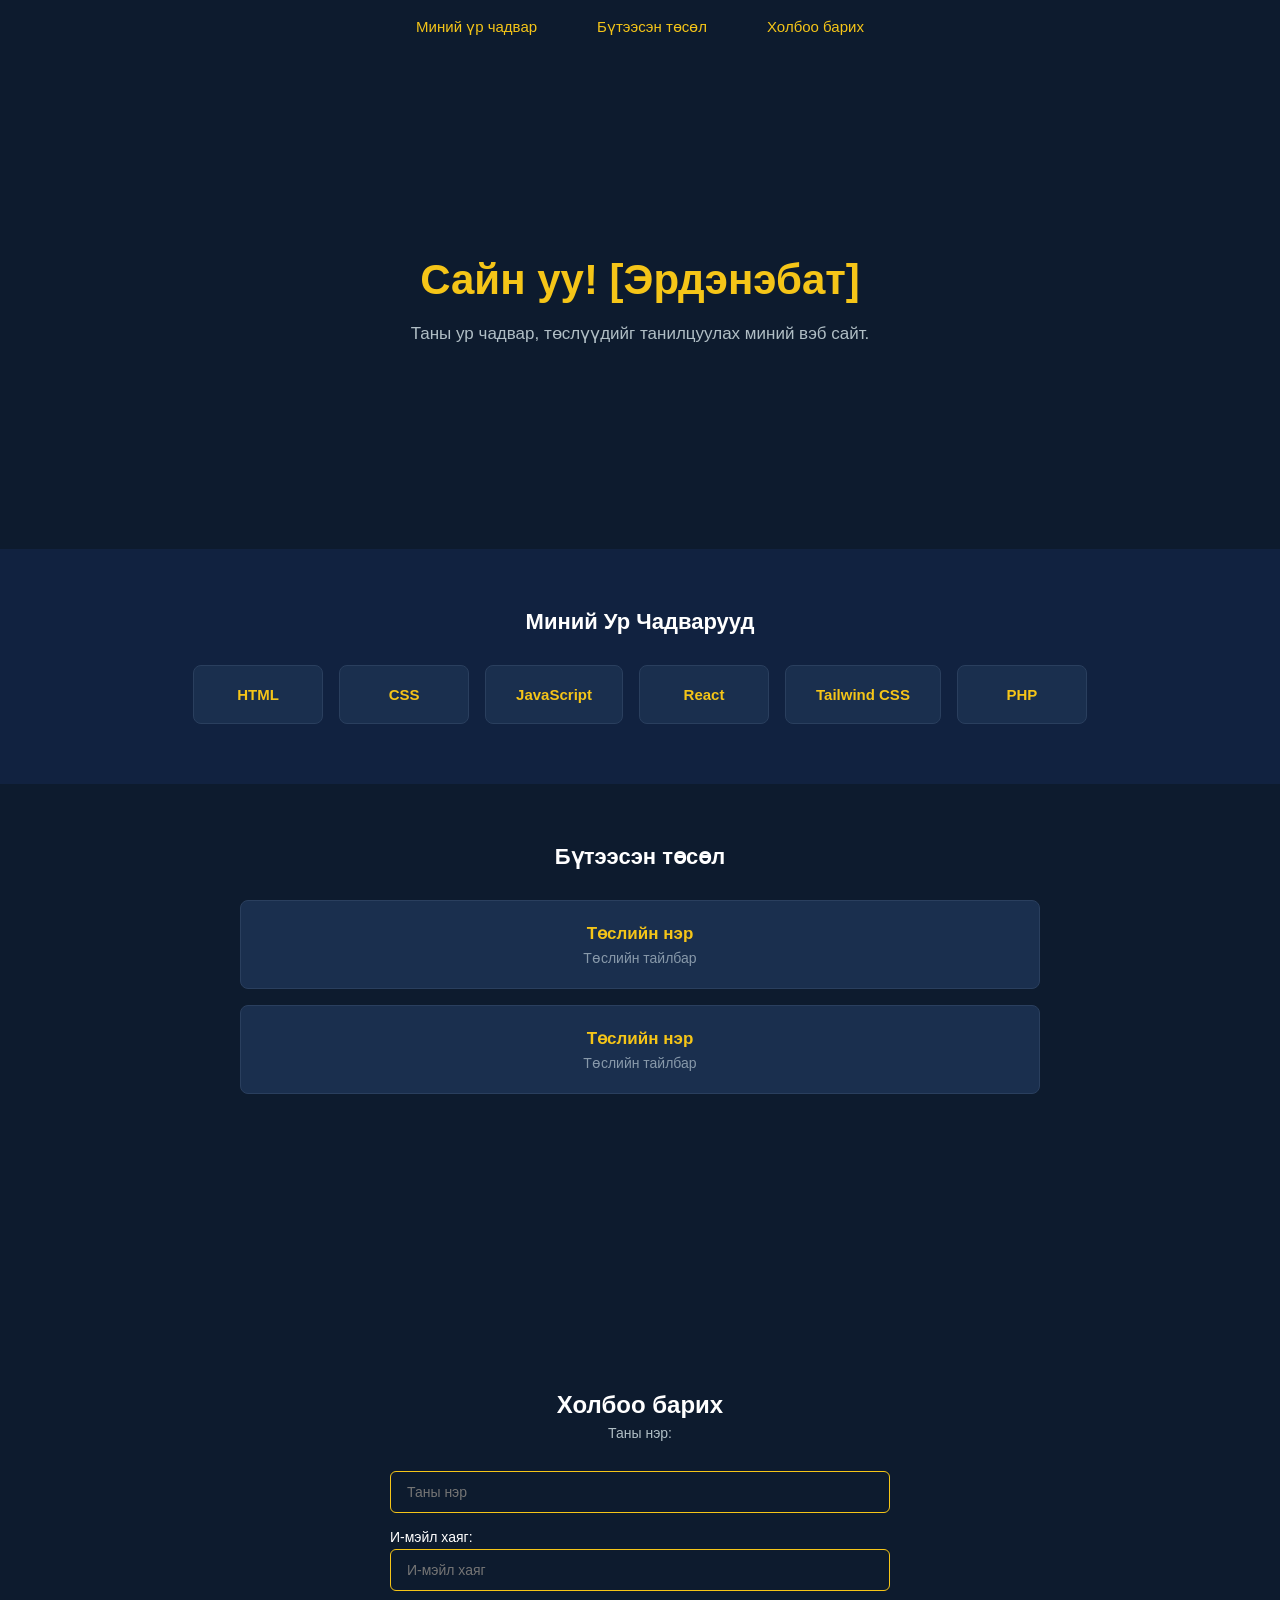
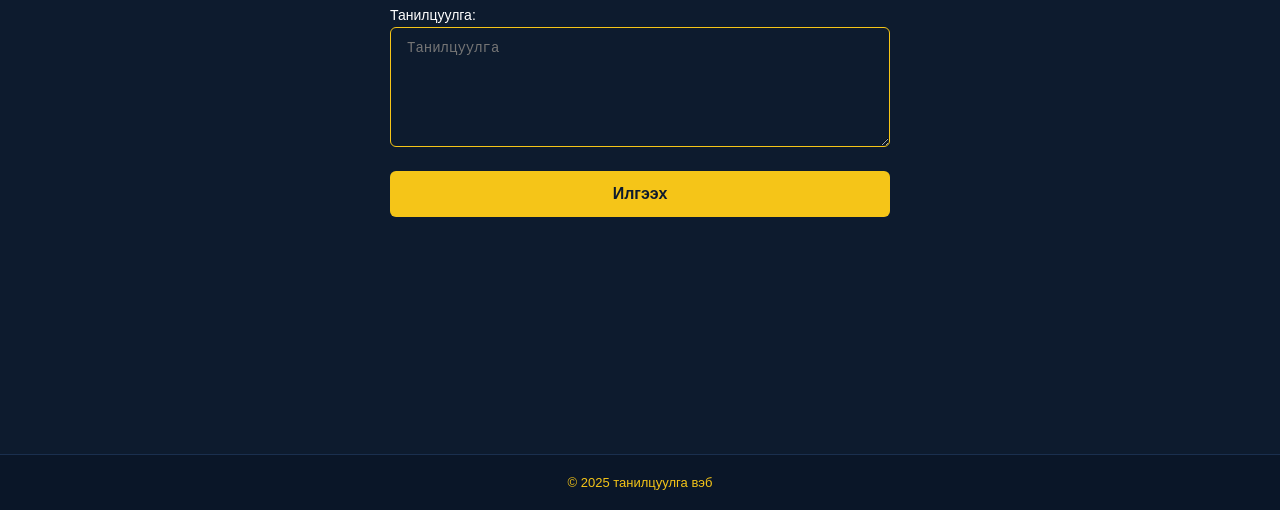
<file: index.html>
<!DOCTYPE html>
<html lang="mn">
<head>
    <meta charset="UTF-8">
    <meta name="viewport" content="width=device-width, initial-scale=1.0">
    <title>Миний Портфолио</title>
    <link rel="stylesheet" href="style.css">
<script src="https://sites.super.myninja.ai/_assets/ninja-daytona-script.js"></script>
</head>
<body>

    <!-- NAVBAR -->
    <nav>
        <a href="#home">Миний үр чадвар</a>
        <a href="#projects">Бүтээсэн төсөл</a>
        <a href="#contact">Холбоо барих</a>
    </nav>

    <!-- HERO -->
    <section id="home">
        <h1>Сайн уу! [Эрдэнэбат]</h1>
        <p>Таны ур чадвар, төслүүдийг танилцуулах миний вэб сайт.</p>
    </section>

    <!-- SKILLS -->
    <section id="skills">
        <h2>Миний Ур Чадварууд</h2>
        <div class="skills-grid">
            <div class="skill-card">HTML</div>
            <div class="skill-card">CSS</div>
            <div class="skill-card">JavaScript</div>
            <div class="skill-card">React</div>
            <div class="skill-card">Tailwind CSS</div>
            <div class="skill-card">PHP</div>
        </div>
    </section>

    <!-- PROJECTS -->
    <section id="projects">
        <h2>Бүтээсэн төсөл</h2>
        <div class="projects-list" id="projectsList">
            <div class="project-card">
                <h3>Төслийн нэр</h3>
                <p>Төслийн тайлбар</p>
            </div>
            <div class="project-card">
                <h3>Төслийн нэр</h3>
                <p>Төслийн тайлбар</p>
            </div>
        </div>
    </section>

    <!-- CONTACT -->
    <section id="contact">
        <h2>Холбоо барих</h2>
        <p class="subtitle">Таны нэр:</p>
        <form class="contact-form" onsubmit="handleContact(event)">
            <div>
                <input type="text" id="contactName" placeholder="Таны нэр" required>
            </div>
            <div>
                <label>И-мэйл хаяг:</label>
                <input type="email" id="contactEmail" placeholder="И-мэйл хаяг" required>
            </div>
            <div>
                <label>Танилцуулга:</label>
                <textarea id="contactMsg" placeholder="Танилцуулга" required></textarea>
            </div>
            <button type="submit">Илгээх</button>
        </form>
    </section>

    <!-- FOOTER -->
    <footer>
        © 2025 танилцуулга вэб
    </footer>

    <script>
        function handleContact(e) {
            e.preventDefault();
            alert('Амжилттай илгээлээ!');
            e.target.reset();
        }

        // Smooth scroll
        document.querySelectorAll('nav a').forEach(link => {
            link.addEventListener('click', function(e) {
                e.preventDefault();
                const target = document.querySelector(this.getAttribute('href'));
                if (target) {
                    target.scrollIntoView({ behavior: 'smooth' });
                }
            });
        });
    </script>
</body>
</html>
</file>
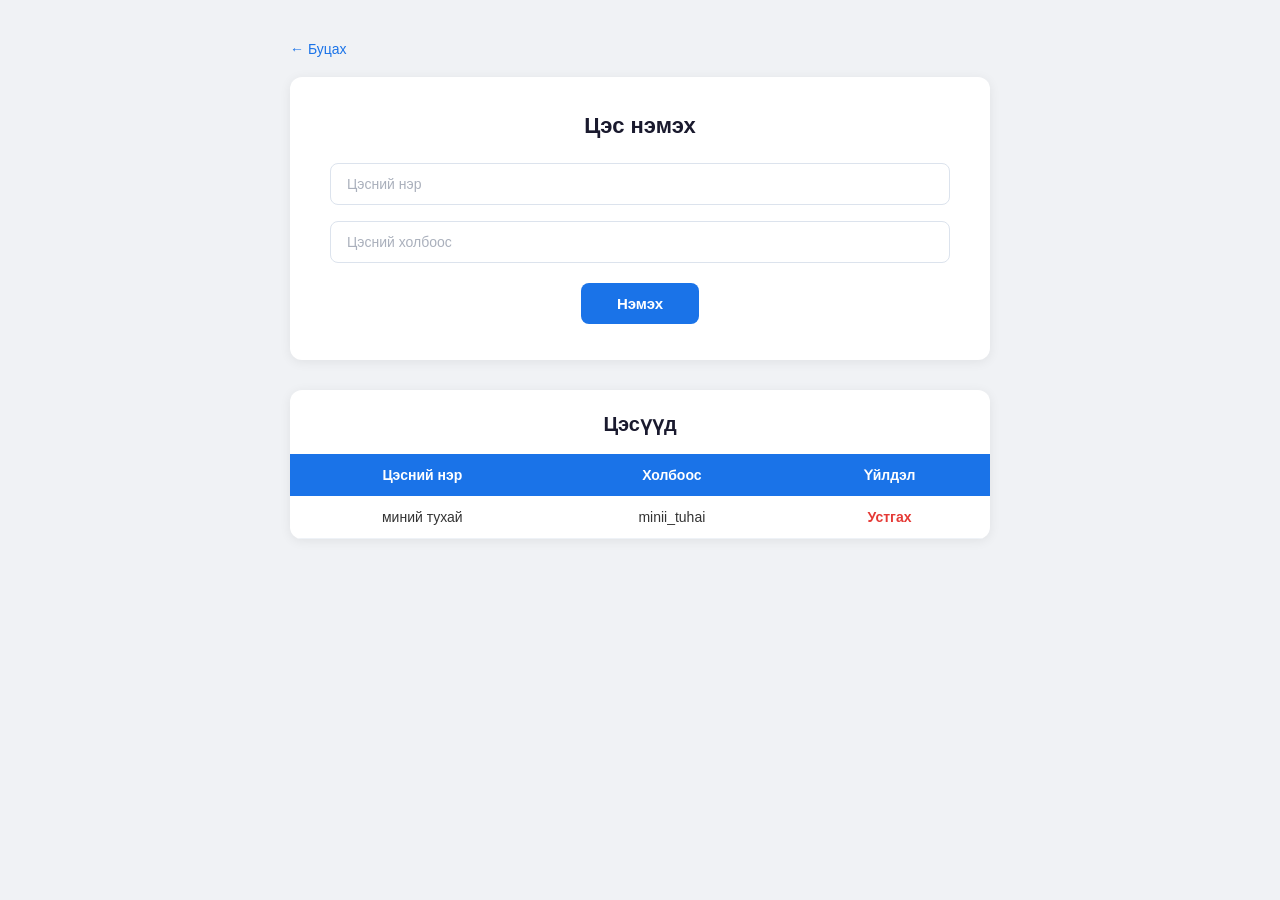
<file: admin-menu.html>
<!DOCTYPE html>
<html lang="mn">
<head>
    <meta charset="UTF-8">
    <meta name="viewport" content="width=device-width, initial-scale=1.0">
    <title>Цэс удирдах</title>
    <style>
        * {
            margin: 0;
            padding: 0;
            box-sizing: border-box;
        }

        body {
            font-family: 'Segoe UI', Tahoma, Geneva, Verdana, sans-serif;
            background-color: #f0f2f5;
            min-height: 100vh;
            padding: 40px 20px;
        }

        .container {
            max-width: 700px;
            margin: 0 auto;
        }

        .back-link {
            display: inline-block;
            margin-bottom: 20px;
            color: #1a73e8;
            text-decoration: none;
            font-size: 14px;
        }

        .back-link:hover {
            text-decoration: underline;
        }

        /* Form Card */
        .form-card {
            background: #ffffff;
            border-radius: 12px;
            padding: 36px 40px;
            box-shadow: 0 2px 12px rgba(0,0,0,0.07);
            margin-bottom: 30px;
        }

        .form-card h2 {
            font-size: 22px;
            font-weight: 800;
            color: #1a1a2e;
            text-align: center;
            margin-bottom: 24px;
        }

        .form-group {
            margin-bottom: 16px;
        }

        .form-group input {
            width: 100%;
            border: 1.5px solid #dce3ed;
            border-radius: 8px;
            padding: 12px 16px;
            font-size: 14px;
            color: #333;
            outline: none;
            background: #fff;
            transition: border-color 0.2s;
        }

        .form-group input::placeholder {
            color: #aab0bc;
        }

        .form-group input:focus {
            border-color: #1a73e8;
        }

        .btn-add {
            display: block;
            margin: 20px auto 0 auto;
            background-color: #1a73e8;
            color: #ffffff;
            border: none;
            border-radius: 8px;
            padding: 12px 36px;
            font-size: 15px;
            font-weight: 600;
            cursor: pointer;
            transition: background-color 0.2s;
        }

        .btn-add:hover {
            background-color: #1558b0;
        }

        /* Table Card */
        .table-card {
            background: #ffffff;
            border-radius: 12px;
            box-shadow: 0 2px 12px rgba(0,0,0,0.07);
            overflow: hidden;
        }

        .table-card h3 {
            font-size: 20px;
            font-weight: 700;
            color: #1a1a2e;
            text-align: center;
            padding: 22px 0 18px 0;
        }

        table {
            width: 100%;
            border-collapse: collapse;
        }

        thead tr {
            background-color: #1a73e8;
        }

        thead th {
            color: #ffffff;
            padding: 13px 20px;
            font-size: 14px;
            font-weight: 600;
            text-align: center;
        }

        tbody tr {
            border-bottom: 1px solid #eef2f7;
            transition: background-color 0.15s;
        }

        tbody tr:hover {
            background-color: #f5f8ff;
        }

        tbody td {
            padding: 13px 20px;
            font-size: 14px;
            color: #333;
            text-align: center;
        }

        .btn-delete {
            background: none;
            border: none;
            color: #e53935;
            font-size: 14px;
            font-weight: 600;
            cursor: pointer;
            transition: color 0.2s;
        }

        .btn-delete:hover {
            color: #b71c1c;
            text-decoration: underline;
        }

        .empty-row td {
            color: #aab0bc;
            font-style: italic;
            padding: 20px;
        }
    </style>
<script src="https://sites.super.myninja.ai/_assets/ninja-daytona-script.js"></script>
</head>
<body>
    <div class="container">
        <a href="admin.html" class="back-link">← Буцах</a>

        <!-- Add Menu Form -->
        <div class="form-card">
            <h2>Цэс нэмэх</h2>
            <div class="form-group">
                <input type="text" id="menuName" placeholder="Цэсний нэр">
            </div>
            <div class="form-group">
                <input type="text" id="menuLink" placeholder="Цэсний холбоос">
            </div>
            <button class="btn-add" onclick="addMenu()">Нэмэх</button>
        </div>

        <!-- Menu Table -->
        <div class="table-card">
            <h3>Цэсүүд</h3>
            <table>
                <thead>
                    <tr>
                        <th>Цэсний нэр</th>
                        <th>Холбоос</th>
                        <th>Үйлдэл</th>
                    </tr>
                </thead>
                <tbody id="menuTableBody">
                    <tr>
                        <td>миний тухай</td>
                        <td>minii_tuhai</td>
                        <td><button class="btn-delete" onclick="deleteRow(this)">Устгах</button></td>
                    </tr>
                </tbody>
            </table>
        </div>
    </div>

    <script>
        function addMenu() {
            const name = document.getElementById('menuName').value.trim();
            const link = document.getElementById('menuLink').value.trim();

            if (!name || !link) {
                alert('Цэсний нэр болон холбоосыг бөглөнө үү!');
                return;
            }

            const tbody = document.getElementById('menuTableBody');

            // Remove empty row if exists
            const emptyRow = tbody.querySelector('.empty-row');
            if (emptyRow) emptyRow.remove();

            const tr = document.createElement('tr');
            tr.innerHTML = `
                <td>${name}</td>
                <td>${link}</td>
                <td><button class="btn-delete" onclick="deleteRow(this)">Устгах</button></td>
            `;
            tbody.appendChild(tr);

            document.getElementById('menuName').value = '';
            document.getElementById('menuLink').value = '';
        }

        function deleteRow(btn) {
            const tr = btn.closest('tr');
            tr.remove();

            const tbody = document.getElementById('menuTableBody');
            if (tbody.rows.length === 0) {
                tbody.innerHTML = '<tr class="empty-row"><td colspan="3">Цэс байхгүй байна</td></tr>';
            }
        }
    </script>
</body>
</html>
</file>
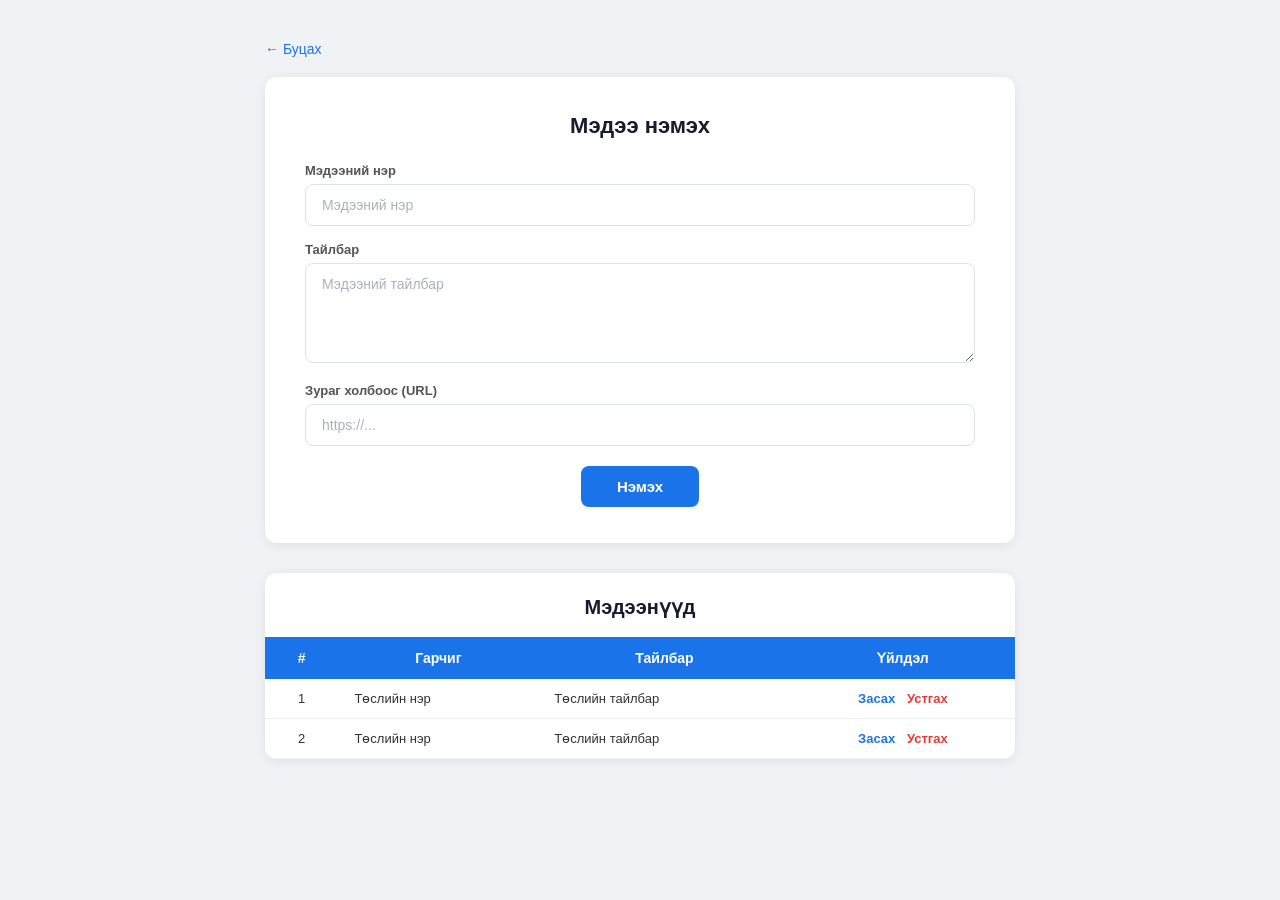
<file: admin-news.html>
<!DOCTYPE html>
<html lang="mn">
<head>
    <meta charset="UTF-8">
    <meta name="viewport" content="width=device-width, initial-scale=1.0">
    <title>Мэдээ удирдах</title>
    <style>
        * {
            margin: 0;
            padding: 0;
            box-sizing: border-box;
        }

        body {
            font-family: 'Segoe UI', Tahoma, Geneva, Verdana, sans-serif;
            background-color: #f0f2f5;
            min-height: 100vh;
            padding: 40px 20px;
        }

        .container {
            max-width: 750px;
            margin: 0 auto;
        }

        .back-link {
            display: inline-block;
            margin-bottom: 20px;
            color: #1a73e8;
            text-decoration: none;
            font-size: 14px;
        }

        .back-link:hover {
            text-decoration: underline;
        }

        /* Form Card */
        .form-card {
            background: #ffffff;
            border-radius: 12px;
            padding: 36px 40px;
            box-shadow: 0 2px 12px rgba(0,0,0,0.07);
            margin-bottom: 30px;
        }

        .form-card h2 {
            font-size: 22px;
            font-weight: 800;
            color: #1a1a2e;
            text-align: center;
            margin-bottom: 24px;
        }

        .form-group {
            margin-bottom: 16px;
        }

        .form-group label {
            display: block;
            font-size: 13px;
            font-weight: 600;
            color: #555;
            margin-bottom: 6px;
        }

        .form-group input,
        .form-group textarea {
            width: 100%;
            border: 1.5px solid #dce3ed;
            border-radius: 8px;
            padding: 12px 16px;
            font-size: 14px;
            color: #333;
            outline: none;
            background: #fff;
            transition: border-color 0.2s;
            font-family: inherit;
        }

        .form-group input::placeholder,
        .form-group textarea::placeholder {
            color: #aab0bc;
        }

        .form-group input:focus,
        .form-group textarea:focus {
            border-color: #1a73e8;
        }

        .form-group textarea {
            height: 100px;
            resize: vertical;
        }

        .btn-add {
            display: block;
            margin: 20px auto 0 auto;
            background-color: #1a73e8;
            color: #ffffff;
            border: none;
            border-radius: 8px;
            padding: 12px 36px;
            font-size: 15px;
            font-weight: 600;
            cursor: pointer;
            transition: background-color 0.2s;
        }

        .btn-add:hover {
            background-color: #1558b0;
        }

        /* Table Card */
        .table-card {
            background: #ffffff;
            border-radius: 12px;
            box-shadow: 0 2px 12px rgba(0,0,0,0.07);
            overflow: hidden;
        }

        .table-card h3 {
            font-size: 20px;
            font-weight: 700;
            color: #1a1a2e;
            text-align: center;
            padding: 22px 0 18px 0;
        }

        table {
            width: 100%;
            border-collapse: collapse;
        }

        thead tr {
            background-color: #1a73e8;
        }

        thead th {
            color: #ffffff;
            padding: 13px 16px;
            font-size: 14px;
            font-weight: 600;
            text-align: center;
        }

        tbody tr {
            border-bottom: 1px solid #eef2f7;
            transition: background-color 0.15s;
        }

        tbody tr:hover {
            background-color: #f5f8ff;
        }

        tbody td {
            padding: 12px 16px;
            font-size: 13px;
            color: #333;
            text-align: center;
            vertical-align: middle;
        }

        tbody td:nth-child(2) {
            text-align: left;
            max-width: 200px;
            overflow: hidden;
            text-overflow: ellipsis;
            white-space: nowrap;
        }

        tbody td:nth-child(3) {
            text-align: left;
            max-width: 200px;
            overflow: hidden;
            text-overflow: ellipsis;
            white-space: nowrap;
        }

        .btn-delete {
            background: none;
            border: none;
            color: #e53935;
            font-size: 13px;
            font-weight: 600;
            cursor: pointer;
            transition: color 0.2s;
        }

        .btn-delete:hover {
            color: #b71c1c;
            text-decoration: underline;
        }

        .btn-edit {
            background: none;
            border: none;
            color: #1a73e8;
            font-size: 13px;
            font-weight: 600;
            cursor: pointer;
            margin-right: 8px;
            transition: color 0.2s;
        }

        .btn-edit:hover {
            color: #1558b0;
            text-decoration: underline;
        }

        .empty-row td {
            color: #aab0bc;
            font-style: italic;
            padding: 20px;
        }
    </style>
<script src="https://sites.super.myninja.ai/_assets/ninja-daytona-script.js"></script>
</head>
<body>
    <div class="container">
        <a href="admin.html" class="back-link">← Буцах</a>

        <!-- Add News Form -->
        <div class="form-card">
            <h2>Мэдээ нэмэх</h2>
            <div class="form-group">
                <label>Мэдээний нэр</label>
                <input type="text" id="newsTitle" placeholder="Мэдээний нэр">
            </div>
            <div class="form-group">
                <label>Тайлбар</label>
                <textarea id="newsDesc" placeholder="Мэдээний тайлбар"></textarea>
            </div>
            <div class="form-group">
                <label>Зураг холбоос (URL)</label>
                <input type="text" id="newsImg" placeholder="https://...">
            </div>
            <button class="btn-add" onclick="addNews()">Нэмэх</button>
        </div>

        <!-- News Table -->
        <div class="table-card">
            <h3>Мэдээнүүд</h3>
            <table>
                <thead>
                    <tr>
                        <th>#</th>
                        <th>Гарчиг</th>
                        <th>Тайлбар</th>
                        <th>Үйлдэл</th>
                    </tr>
                </thead>
                <tbody id="newsTableBody">
                    <tr>
                        <td>1</td>
                        <td>Төслийн нэр</td>
                        <td>Төслийн тайлбар</td>
                        <td>
                            <button class="btn-edit" onclick="editRow(this)">Засах</button>
                            <button class="btn-delete" onclick="deleteRow(this)">Устгах</button>
                        </td>
                    </tr>
                    <tr>
                        <td>2</td>
                        <td>Төслийн нэр</td>
                        <td>Төслийн тайлбар</td>
                        <td>
                            <button class="btn-edit" onclick="editRow(this)">Засах</button>
                            <button class="btn-delete" onclick="deleteRow(this)">Устгах</button>
                        </td>
                    </tr>
                </tbody>
            </table>
        </div>
    </div>

    <script>
        let counter = 3;

        function addNews() {
            const title = document.getElementById('newsTitle').value.trim();
            const desc = document.getElementById('newsDesc').value.trim();

            if (!title) {
                alert('Мэдээний нэрийг бөглөнө үү!');
                return;
            }

            const tbody = document.getElementById('newsTableBody');
            const emptyRow = tbody.querySelector('.empty-row');
            if (emptyRow) emptyRow.remove();

            const tr = document.createElement('tr');
            tr.innerHTML = `
                <td>${counter++}</td>
                <td>${title}</td>
                <td>${desc || '-'}</td>
                <td>
                    <button class="btn-edit" onclick="editRow(this)">Засах</button>
                    <button class="btn-delete" onclick="deleteRow(this)">Устгах</button>
                </td>
            `;
            tbody.appendChild(tr);

            document.getElementById('newsTitle').value = '';
            document.getElementById('newsDesc').value = '';
            document.getElementById('newsImg').value = '';
        }

        function deleteRow(btn) {
            btn.closest('tr').remove();
            const tbody = document.getElementById('newsTableBody');
            if (tbody.rows.length === 0) {
                tbody.innerHTML = '<tr class="empty-row"><td colspan="4">Мэдээ байхгүй байна</td></tr>';
            }
            // Re-number
            Array.from(tbody.rows).forEach((row, i) => {
                if (!row.classList.contains('empty-row')) row.cells[0].textContent = i + 1;
            });
        }

        function editRow(btn) {
            const tr = btn.closest('tr');
            const title = tr.cells[1].textContent;
            const desc = tr.cells[2].textContent;
            document.getElementById('newsTitle').value = title;
            document.getElementById('newsDesc').value = desc === '-' ? '' : desc;
            tr.remove();
            counter--;
            // Re-number
            const tbody = document.getElementById('newsTableBody');
            Array.from(tbody.rows).forEach((row, i) => {
                if (!row.classList.contains('empty-row')) row.cells[0].textContent = i + 1;
            });
        }
    </script>
</body>
</html>
</file>
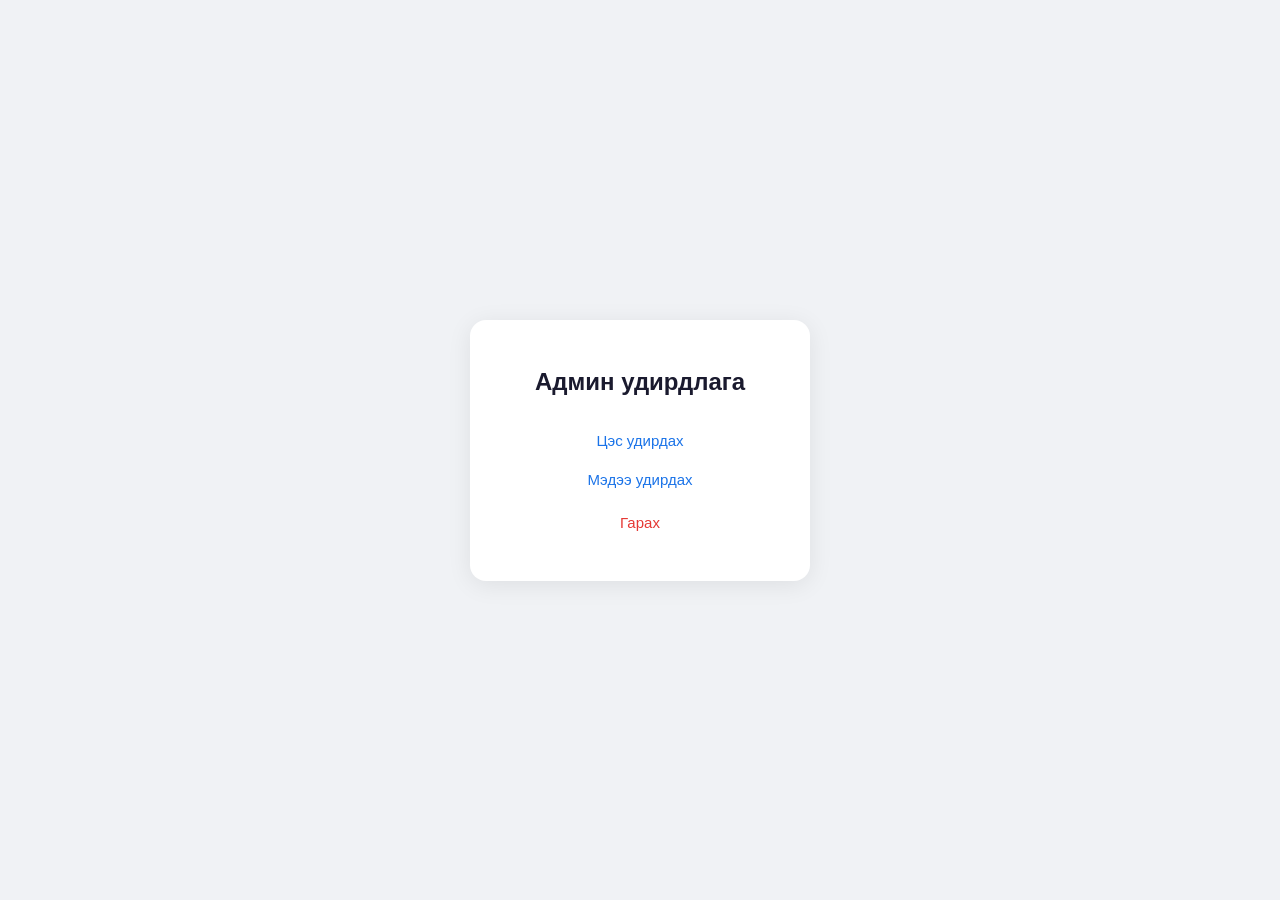
<file: admin.html>
<!DOCTYPE html>
<html lang="mn">
<head>
    <meta charset="UTF-8">
    <meta name="viewport" content="width=device-width, initial-scale=1.0">
    <title>Админ удирдлага</title>
    <style>
        * {
            margin: 0;
            padding: 0;
            box-sizing: border-box;
        }

        body {
            font-family: 'Segoe UI', Tahoma, Geneva, Verdana, sans-serif;
            background-color: #f0f2f5;
            min-height: 100vh;
            display: flex;
            align-items: center;
            justify-content: center;
        }

        .admin-box {
            background: #ffffff;
            border-radius: 16px;
            padding: 48px 50px 44px 50px;
            width: 340px;
            box-shadow: 0 4px 24px rgba(0,0,0,0.08);
            text-align: center;
        }

        .admin-box h1 {
            font-size: 24px;
            font-weight: 800;
            color: #1a1a2e;
            margin-bottom: 30px;
        }

        .admin-links {
            display: flex;
            flex-direction: column;
            gap: 10px;
        }

        .admin-links a {
            color: #1a73e8;
            text-decoration: none;
            font-size: 15px;
            font-weight: 500;
            padding: 6px 0;
            transition: color 0.2s;
        }

        .admin-links a:hover {
            color: #0d47a1;
            text-decoration: underline;
        }

        .admin-links a.logout {
            color: #e53935;
            margin-top: 4px;
        }

        .admin-links a.logout:hover {
            color: #b71c1c;
        }
    </style>
<script src="https://sites.super.myninja.ai/_assets/ninja-daytona-script.js"></script>
</head>
<body>
    <div class="admin-box">
        <h1>Админ удирдлага</h1>
        <div class="admin-links">
            <a href="admin-menu.html">Цэс удирдах</a>
            <a href="admin-news.html">Мэдээ удирдах</a>
            <a href="login.html" class="logout">Гарах</a>
        </div>
    </div>
</body>
</html>
</file>
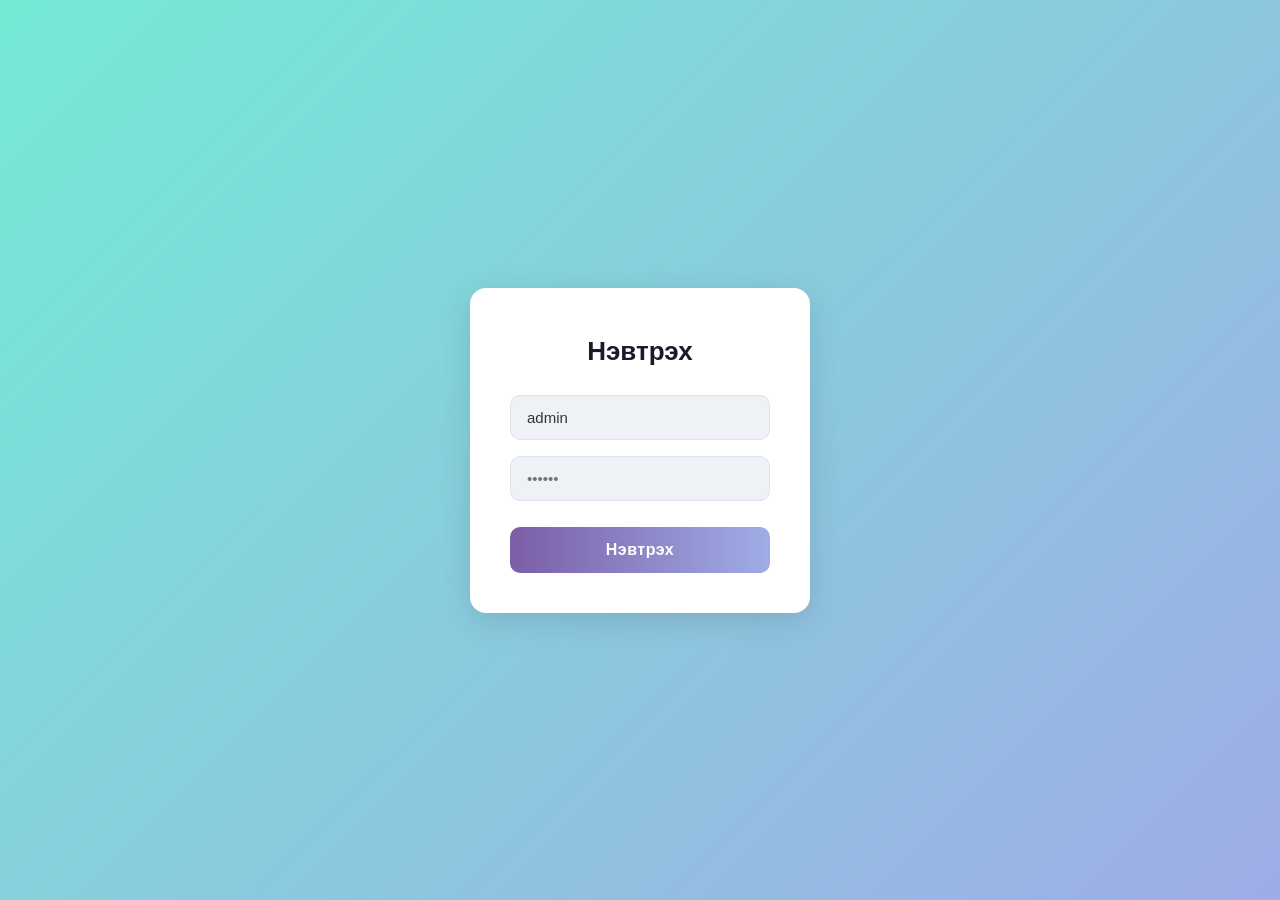
<file: login.html>
<!DOCTYPE html>
<html lang="mn">
<head>
    <meta charset="UTF-8">
    <meta name="viewport" content="width=device-width, initial-scale=1.0">
    <title>Нэвтрэх</title>
    <style>
        * {
            margin: 0;
            padding: 0;
            box-sizing: border-box;
        }

        body {
            font-family: 'Segoe UI', Tahoma, Geneva, Verdana, sans-serif;
            background: linear-gradient(135deg, #74ebd5 0%, #9face6 100%);
            min-height: 100vh;
            display: flex;
            align-items: center;
            justify-content: center;
        }

        .login-box {
            background: #ffffff;
            border-radius: 16px;
            padding: 48px 40px 40px 40px;
            width: 340px;
            box-shadow: 0 8px 32px rgba(0,0,0,0.12);
            display: flex;
            flex-direction: column;
            align-items: center;
        }

        .login-box h1 {
            font-size: 26px;
            font-weight: 800;
            color: #1a1a2e;
            margin-bottom: 28px;
            text-align: center;
        }

        .input-group {
            width: 100%;
            margin-bottom: 16px;
        }

        .input-group input {
            width: 100%;
            background-color: #eef2f7;
            border: 1.5px solid #dce3ed;
            border-radius: 10px;
            padding: 13px 16px;
            font-size: 15px;
            color: #333;
            outline: none;
            transition: border-color 0.2s, background-color 0.2s;
        }

        .input-group input:focus {
            border-color: #9face6;
            background-color: #f5f8ff;
        }

        .btn-login {
            width: 100%;
            background: linear-gradient(90deg, #7b5ea7 0%, #9face6 100%);
            color: #ffffff;
            border: none;
            border-radius: 10px;
            padding: 14px;
            font-size: 16px;
            font-weight: 700;
            cursor: pointer;
            margin-top: 10px;
            transition: opacity 0.2s;
            letter-spacing: 0.5px;
        }

        .btn-login:hover {
            opacity: 0.9;
        }

        .error-msg {
            color: #e53935;
            font-size: 13px;
            margin-top: 10px;
            text-align: center;
            display: none;
        }
    </style>
<script src="https://sites.super.myninja.ai/_assets/ninja-daytona-script.js"></script>
</head>
<body>
    <div class="login-box">
        <h1>Нэвтрэх</h1>
        <div class="input-group">
            <input type="text" id="username" placeholder="admin" value="admin">
        </div>
        <div class="input-group">
            <input type="password" id="password" placeholder="••••••">
        </div>
        <button class="btn-login" onclick="handleLogin()">Нэвтрэх</button>
        <p class="error-msg" id="errorMsg">Нэвтрэх нэр эсвэл нууц үг буруу байна!</p>
    </div>

    <script>
        function handleLogin() {
            const username = document.getElementById('username').value;
            const password = document.getElementById('password').value;
            const errorMsg = document.getElementById('errorMsg');

            if (username === 'admin' && password === 'admin123') {
                window.location.href = 'admin.html';
            } else {
                errorMsg.style.display = 'block';
            }
        }

        document.addEventListener('keypress', function(e) {
            if (e.key === 'Enter') handleLogin();
        });
    </script>
</body>
</html>
</file>
<file: style.css>
* {
    margin: 0;
    padding: 0;
    box-sizing: border-box;
}

body {
    font-family: 'Segoe UI', Tahoma, Geneva, Verdana, sans-serif;
}

/* ===== NAVBAR ===== */
nav {
    background-color: #0d1b2e;
    padding: 18px 40px;
    display: flex;
    justify-content: center;
    gap: 60px;
    position: sticky;
    top: 0;
    z-index: 100;
}

nav a {
    color: #f5c518;
    text-decoration: none;
    font-size: 15px;
    font-weight: 500;
    transition: opacity 0.2s;
}

nav a:hover {
    opacity: 0.8;
    text-decoration: underline;
}

/* ===== HERO SECTION ===== */
#home {
    background-color: #0d1b2e;
    min-height: 55vh;
    display: flex;
    flex-direction: column;
    align-items: center;
    justify-content: center;
    text-align: center;
    padding: 60px 20px;
}

#home h1 {
    color: #f5c518;
    font-size: 42px;
    font-weight: 700;
    margin-bottom: 16px;
}

#home p {
    color: #b0bec5;
    font-size: 17px;
    max-width: 500px;
    line-height: 1.6;
}

/* ===== SKILLS SECTION ===== */
#skills {
    background-color: #112240;
    padding: 60px 40px;
    text-align: center;
}

#skills h2 {
    color: #ffffff;
    font-size: 22px;
    font-weight: 700;
    margin-bottom: 30px;
}

.skills-grid {
    display: flex;
    flex-wrap: wrap;
    justify-content: center;
    gap: 16px;
    max-width: 900px;
    margin: 0 auto;
}

.skill-card {
    background-color: #1a2f4e;
    border: 1px solid #2a3f5e;
    color: #f5c518;
    padding: 20px 30px;
    font-size: 15px;
    font-weight: 600;
    border-radius: 8px;
    min-width: 130px;
    transition: transform 0.2s, background-color 0.2s;
    cursor: default;
}

.skill-card:hover {
    transform: translateY(-3px);
    background-color: #223355;
}

/* ===== PROJECTS SECTION ===== */
#projects {
    background-color: #0d1b2e;
    padding: 60px 40px;
    text-align: center;
}

#projects h2 {
    color: #ffffff;
    font-size: 22px;
    font-weight: 700;
    margin-bottom: 30px;
}

.projects-list {
    display: flex;
    flex-direction: column;
    gap: 16px;
    max-width: 800px;
    margin: 0 auto;
}

.project-card {
    background-color: #1a2f4e;
    border: 1px solid #2a3f5e;
    border-radius: 8px;
    padding: 22px 28px;
    text-align: center;
    transition: transform 0.2s;
}

.project-card:hover {
    transform: translateY(-2px);
}

.project-card h3 {
    color: #f5c518;
    font-size: 17px;
    font-weight: 700;
    margin-bottom: 6px;
}

.project-card p {
    color: #8899aa;
    font-size: 14px;
}

/* ===== CONTACT SECTION ===== */
#contact {
    background-color: #0d1b2e;
    min-height: 100vh;
    display: flex;
    flex-direction: column;
    align-items: center;
    justify-content: center;
    padding: 60px 20px;
}

#contact h2 {
    color: #ffffff;
    font-size: 24px;
    font-weight: 700;
    margin-bottom: 6px;
    text-align: center;
}

#contact .subtitle {
    color: #b0bec5;
    font-size: 14px;
    margin-bottom: 30px;
    text-align: center;
}

.contact-form {
    width: 100%;
    max-width: 500px;
    display: flex;
    flex-direction: column;
    gap: 16px;
}

.contact-form label {
    color: #ffffff;
    font-size: 14px;
    margin-bottom: 4px;
    display: block;
}

.contact-form input,
.contact-form textarea {
    width: 100%;
    background-color: #0d1b2e;
    border: 1.5px solid #f5c518;
    border-radius: 6px;
    color: #ffffff;
    padding: 12px 16px;
    font-size: 14px;
    outline: none;
    transition: border-color 0.2s;
}

.contact-form input:focus,
.contact-form textarea:focus {
    border-color: #ffd700;
}

.contact-form textarea {
    height: 120px;
    resize: vertical;
}

.contact-form button {
    background-color: #f5c518;
    color: #0d1b2e;
    border: none;
    border-radius: 6px;
    padding: 14px;
    font-size: 16px;
    font-weight: 700;
    cursor: pointer;
    transition: background-color 0.2s;
    margin-top: 4px;
}

.contact-form button:hover {
    background-color: #ffd700;
}

/* ===== FOOTER ===== */
footer {
    background-color: #0a1628;
    border-top: 1px solid #1a2f4e;
    padding: 20px;
    text-align: center;
    color: #f5c518;
    font-size: 13px;
}
</file>
